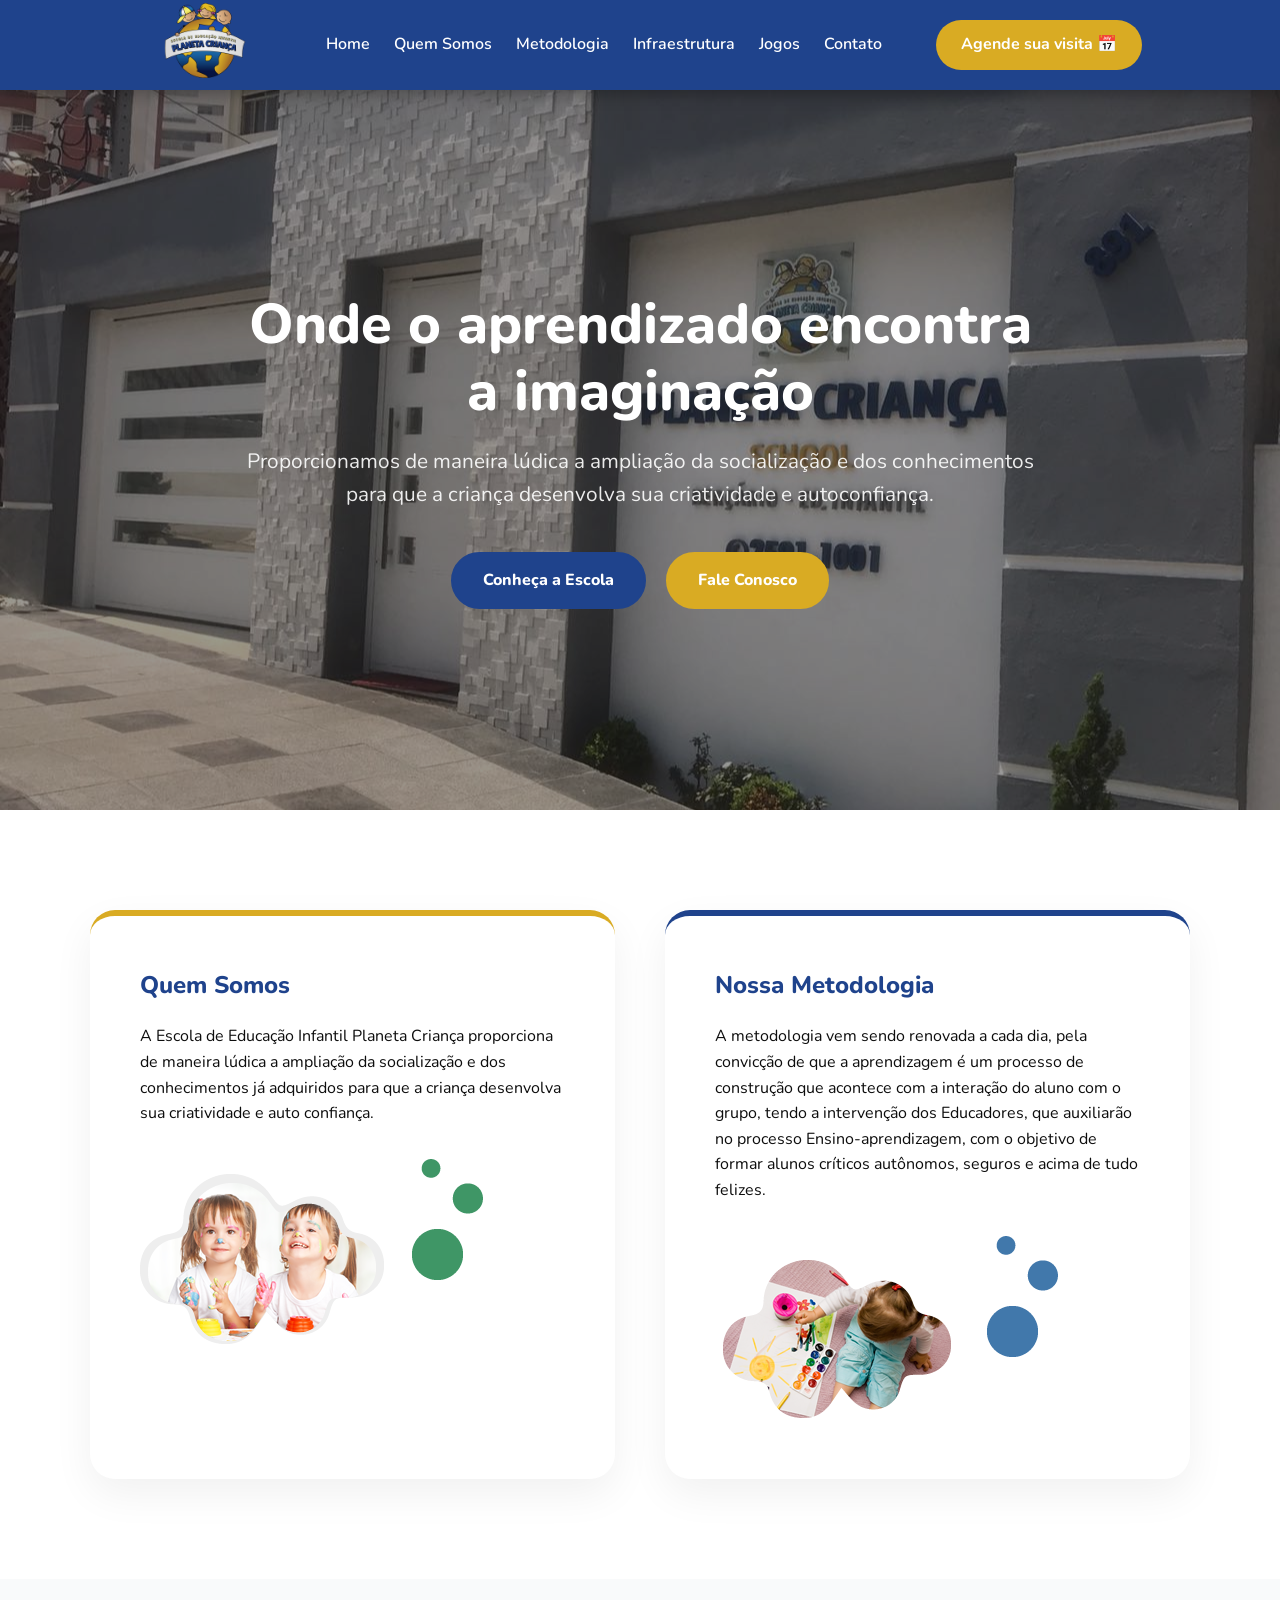
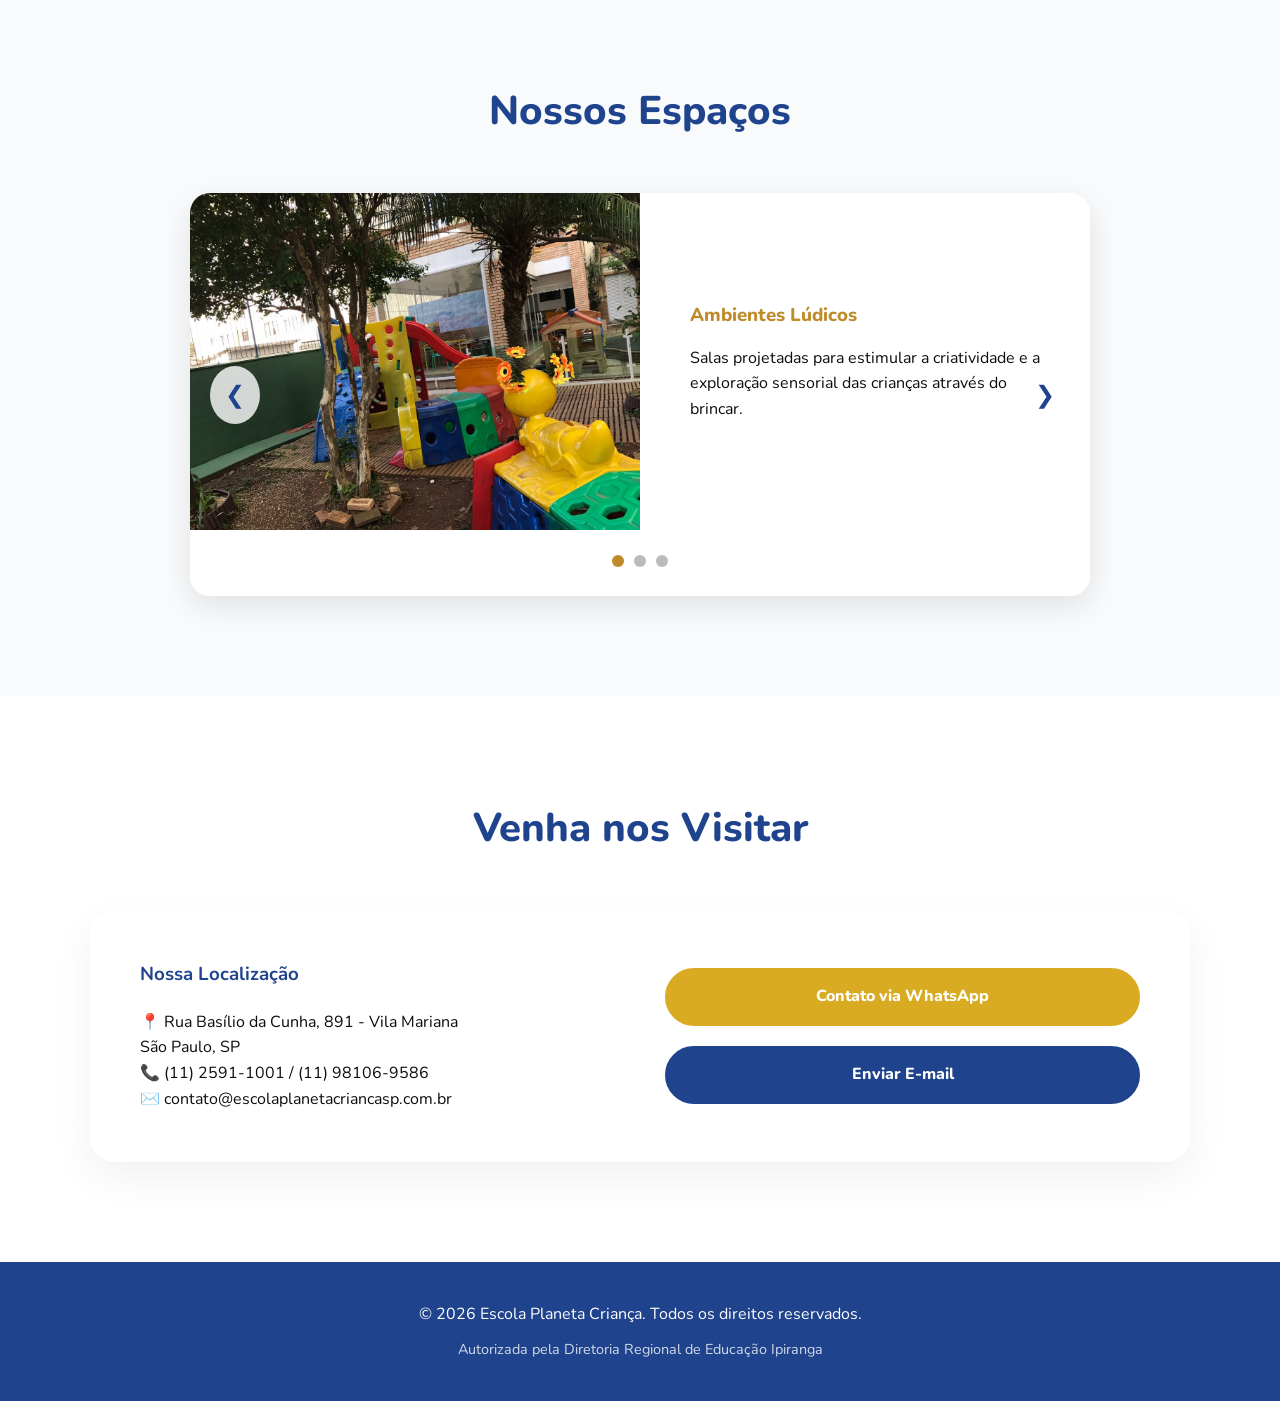
<file: index.html>
<!DOCTYPE html>
<html lang="pt-BR">
<head>
    <meta charset="UTF-8">
    <meta name="viewport" content="width=device-width, initial-scale=1.0">
    <title>Escola Planeta Criança | Educação Infantil</title>
    <link rel="stylesheet" href="style.css">
    <link href="https://fonts.googleapis.com/css2?family=Nunito:wght@400;600;800&display=swap" rel="stylesheet">
</head>
<body>

<header class="header">
        <div class="header-content">
            <!-- Logo -->
            <a href="#" class="logo">
                <img src="assets/Planeta Criança (transparente).png" alt="Logo Escola Planeta Criança" class="logo-img">
            </a>
            
            <button class="menu-toggle" aria-label="Abrir menu">&#9776;</button>
            
            <nav class="nav-menu">
                <ul class="nav-list">
                    <li><a href="#home">Home</a></li>
                    <li><a href="#quem-somos">Quem Somos</a></li>
                    <li><a href="#metodologia">Metodologia</a></li>
                    <li><a href="#infraestrutura">Infraestrutura</a></li>
                    <li><a href="jogos.html">Jogos</a></li>
                    <li><a href="#contato">Contato</a></li>
                </ul>
                
                <!-- Botões iguais aos da foto -->
                <div class="nav-actions">
                    <a href="#contato" class="nav-btn">Agende sua visita &#128197;</a>
                </div>
            </nav>
        </div>
    </header>

    <main>
        <section id="home" class="hero">
            <div class="hero-bg-slider" id="heroBgSlider">
                <div class="hero-slide active" style="background-image: url('assets/galeria_2.jpg');"></div>
                <div class="hero-slide" style="background-image: url('assets/galeria_22.jpg');"></div>
                <div class="hero-slide" style="background-image: url('assets/galeria_15.jpg');"></div>
            </div>
            
            <div class="container hero-content">
                <h1>Onde o aprendizado encontra a imaginação</h1>
                <p>Proporcionamos de maneira lúdica a ampliação da socialização e dos conhecimentos para que a criança desenvolva sua criatividade e autoconfiança.</p>
                <div class="hero-buttons">
                    <a href="#quem-somos" class="btn-secondary">Conheça a Escola</a>
                    <a href="#contato" class="btn-primary">Fale Conosco</a>
                </div>
            </div>
        </section>

        <section id="quem-somos" class="about section-padding">
            <div class="container about-grid">
                <div class="about-card">
                    <h2>Quem Somos</h2>
                    <p>A Escola de Educação Infantil Planeta Criança proporciona de maneira lúdica a ampliação da socialização e dos conhecimentos já adquiridos para que a criança desenvolva sua criatividade e auto confiança.</p>
                    <img class="image-quem" src="assets/quem_somos_dest.png" alt="">
                </div>
                <div class="about-card methodology-card">
                    <h2>Nossa Metodologia</h2>
                    <p>A metodologia vem sendo renovada a cada dia, pela convicção de que a aprendizagem é um processo de construção que acontece com a interação do aluno com o grupo, tendo a intervenção dos Educadores, que auxiliarão no processo Ensino-aprendizagem, com o objetivo de formar alunos críticos autônomos, seguros e acima de tudo felizes.</p>
                    <img class="image-metodologia" src="assets/metodoligia_dest.png" alt="">
                </div>
            </div>
        </section>

        <section id="infraestrutura" class="infra section-padding bg-light">
            <div class="container">
                <h2 class="section-title">Nossos Espaços</h2>
                
                <div class="infra-slider-container">
                    <div class="infra-slider" id="infraSlider">
                        
                        <div class="infra-slide active">
                            <div class="infra-content">
                                <img src="assets/galeria_15.jpg" alt="Sala de aula lúdica">
                                <div class="infra-text">
                                    <h3>Ambientes Lúdicos</h3>
                                    <p>Salas projetadas para estimular a criatividade e a exploração sensorial das crianças através do brincar.</p>
                                </div>
                            </div>
                        </div>

                        <div class="infra-slide">
                            <div class="infra-content">
                                <img src="assets/galeria_16.jpg" alt="Professores e nutricionista">
                                <div class="infra-text">
                                    <h3>Equipe Especializada</h3>
                                    <p>Profissionais capacitados e apaixonados pela educação e nutrição infantil, focados no acolhimento.</p>
                                </div>
                            </div>
                        </div>

                        <div class="infra-slide">
                            <div class="infra-content">
                                <img src="assets/galeria_20.jpg" alt="Atividade prática">
                                <div class="infra-text">
                                    <h3>Projetos Pedagógicos</h3>
                                    <p>Atividades dinâmicas que conectam o aprendizado teórico com vivências práticas e sociais.</p>
                                </div>
                            </div>
                        </div>

                    </div>
                    
                    <button class="infra-prev" id="infraPrev">&#10094;</button>
                    <button class="infra-next" id="infraNext">&#10095;</button>
                    
                    <div class="infra-dots" id="infraDots"></div>
                </div>
            </div>
        </section>

        <section id="contato" class="contact section-padding">
            <div class="container">
                <h2 class="section-title">Venha nos Visitar</h2>
                <div class="contact-wrapper">
                    <div class="contact-info">
                        <h3>Nossa Localização</h3>
                        <p>📍 Rua Basílio da Cunha, 891 - Vila Mariana<br>São Paulo, SP</p>
                        <p>📞 (11) 2591-1001 / (11) 98106-9586</p>
                        <p>✉️ contato@escolaplanetacriancasp.com.br</p>
                    </div>
                    <div class="contact-actions">
                        <a href="#" class="btn-primary whatsapp-btn">Contato via WhatsApp</a>
                        <a href="#" class="btn-secondary email-btn">Enviar E-mail</a>
                    </div>
                </div>
            </div>
        </section>
    </main>

    <footer class="footer">
        <div class="container">
            <p>&copy; 2026 Escola Planeta Criança. Todos os direitos reservados.</p>
            <p class="footer-note">Autorizada pela Diretoria Regional de Educação Ipiranga</p>
        </div>
    </footer>

    <script src="script.js"></script>
</body>
</html>
</file>
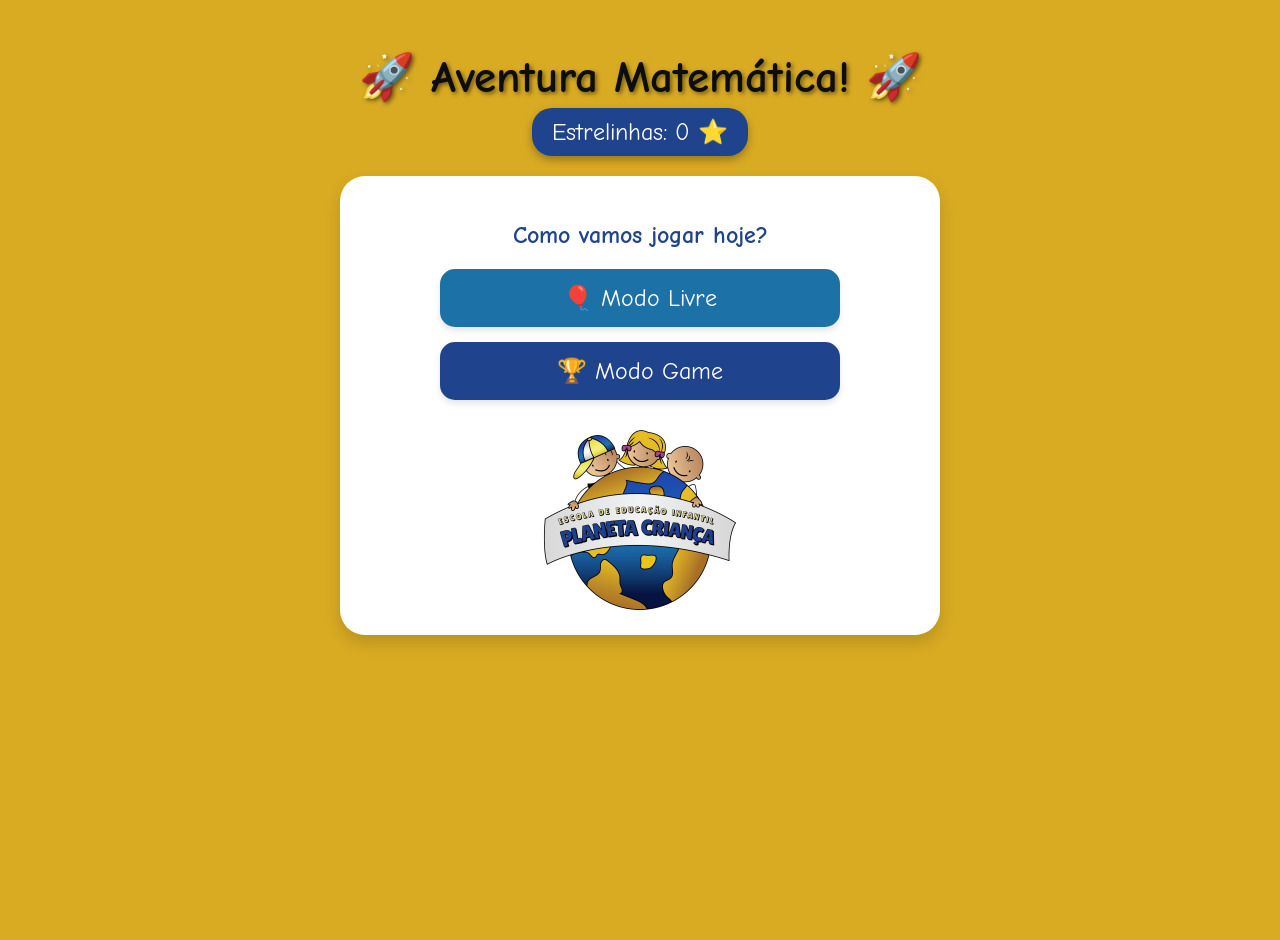
<file: aventura-matematica.html>
<!DOCTYPE html>
<html lang="pt-BR">
<head>
    <meta charset="UTF-8">
    <meta name="viewport" content="width=device-width, initial-scale=1.0">
    <title>Aventura Matemática!</title>
    
    <!-- Todo o CSS fica aqui dentro -->
    <style>
        @import url('https://fonts.googleapis.com/css2?family=Comic+Neue:wght@700&display=swap');

        body {
            font-family: 'Comic Neue', cursive, sans-serif;
            background-color: #D9AB23; /* Fundo principal escuro */
            color: #D9AB23;
            text-align: center;
            margin: 0;
            padding: 20px;
            display: flex;
            flex-direction: column;
            align-items: center;
            min-height: 100vh;
        }

        h1 {
            color: #0D0D0D; /* Amarelo da paleta */
            font-size: 2.8rem;
            margin-bottom: 5px;
            text-shadow: 2px 2px 4px rgba(0,0,0,0.5);
        }

        h2 {
            color: #1F438C; /* Azul Escuro */   
            margin-bottom: 20px;
        }

        #score-board {
            font-size: 1.5rem;
            background: #1F438C; /* Azul Escuro */
            padding: 10px 20px;
            border-radius: 20px;
            box-shadow: 0 4px 8px rgba(0,0,0,0.3);
            margin-bottom: 20px;
            color: #ffffff; /* Amarelo */
            display: inline-block;
        }

        /* Indicador de progresso no Modo Game */
        #level-progress {
            font-size: 1.2rem;
            color: #1C71A6; /* Azul Médio */
            margin-top: 5px;
            font-weight: bold;
        }

        .screen {
            background: #ffffff; /* Mantido branco para legibilidade do conteúdo */
            color: #0D0D0D; /* Texto interno escuro */
            padding: 25px;
            border-radius: 25px;
            box-shadow: 0 8px 16px rgba(0,0,0,0.15);
            max-width: 600px;
            width: 100%;
            position: relative;
            box-sizing: border-box;
            overflow: hidden; 
        }

        /* TELA CHEIA (Overlay) PARA MENSAGENS DE DESTAQUE */
        #fullscreen-overlay {
            position: absolute;
            top: 0;
            left: 0;
            width: 100%;
            height: 100%;
            background-color: rgba(255, 255, 255, 0.95);
            display: flex;
            flex-direction: column;
            justify-content: center;
            align-items: center;
            z-index: 100;
            text-align: center;
            padding: 20px;
            box-sizing: border-box;
        }

        .overlay-hidden { display: none !important; }

        .overlay-title {
            font-size: 4rem;
            margin-bottom: 10px;
            animation: pop 0.5s ease;
            line-height: 1.1;
        }

        .overlay-subtitle {
            font-size: 1.8rem;
            color: #1F438C; /* Azul Escuro */
            margin: 0;
        }

        .top-nav { display: flex; justify-content: flex-start; margin-bottom: 15px; }
        .bottom-nav { display: flex; justify-content: flex-end; margin-top: 25px; }

        .btn {
            border: none;
            color: white;
            padding: 15px 20px;
            font-size: 1.5rem;
            font-family: inherit;
            border-radius: 15px;
            cursor: pointer;
            transition: transform 0.2s, background-color 0.2s, opacity 0.2s;
            box-shadow: 0 4px 6px rgba(0,0,0,0.1);
        }

        .btn:hover { transform: scale(1.05); }

        .btn-nav { background-color: #D9AB23; color: #0D0D0D; font-size: 1rem; padding: 10px 15px; }
        .btn-nav:hover { background-color: #BF8B2A; color: white; }

        .btn-next { background-color: #D9AB23   ; color: #0D0D0D; font-size: 1.2rem; }
        .btn-next:hover { background-color: #BF8B2A; }

        .btn-menu { display: block; width: 100%; max-width: 400px; margin: 15px auto; }

        .bg-mode-free { background-color: #1C71A6; }
        .bg-mode-free:hover { background-color: #1F438C; }

        .bg-mode-game { background-color: #1F438C; }
        .bg-mode-game:hover { background-color: #0D0D0D; }

        .bg-level { background-color: #1C71A6; }
        .bg-level:hover { background-color: #1F438C; }

        .bg-numbers { background-color: #1C71A6; }
        .bg-count { background-color: #1C71A6; }
        .bg-add { background-color: #1C71A6; }
        .bg-sub { background-color: #1C71A6; }

        .numbers-grid {
            display: grid;
            grid-template-columns: repeat(auto-fit, minmax(60px, 1fr));
            gap: 10px;
            margin-top: 20px;
            max-height: 400px;
            overflow-y: auto;
            padding-right: 10px;
        }

        .num-card {
            background-color: white;
            border: 3px solid #D9AB23; /* Borda Amarela */
            color: #1F438C;
            border-radius: 12px;
            font-size: 1.8rem;
            padding: 10px 0;
            cursor: pointer;
            transition: all 0.2s;
        }

        .num-card:hover { background-color: #D9AB23; color: #0D0D0D; transform: translateY(-3px); }

        #question { font-size: 3.5rem; margin: 15px 0; color: #0D0D0D; }

        #emojis { 
            font-size: 1.8rem; margin-bottom: 20px; min-height: 80px; 
            display: flex; flex-wrap: wrap; justify-content: center; align-content: flex-start;
        }

        #options { display: flex; justify-content: center; gap: 15px; flex-wrap: wrap; }

        .option-btn {
            background-color: #1C71A6; font-size: 2.2rem; width: 75px; height: 75px;
            border-radius: 50%; display: flex; align-items: center; justify-content: center;
        }

        #feedback { font-size: 1.6rem; margin-top: 20px; height: 40px; font-weight: bold; }
        .hidden { display: none !important; }

        @keyframes pop { 0% { transform: scale(1); } 50% { transform: scale(1.2); } 100% { transform: scale(1); } }
        .pop-anim { animation: pop 0.5s ease; }

        @keyframes shake { 0% { transform: translateX(0); } 25% { transform: translateX(-10px); } 50% { transform: translateX(10px); } 75% { transform: translateX(-10px); } 100% { transform: translateX(0); } }
        .shake-anim { animation: shake 0.4s ease; }

        /* Estilo para a logo da escola */
        .logo-escola {
            display: block;
            margin: 30px auto 0 auto; /* O 'auto' nas laterais garante a centralização */
            max-width: 100%; /* Impede que a imagem vaze da tela em celulares */
            height: auto;
            max-height: 180px; /* Ajuste este valor se quiser a imagem maior ou menor */
        }
    </style>
</head>
<body>

    <h1>🚀 Aventura Matemática! 🚀</h1>
    <div id="score-board">
        Estrelinhas: <span id="score">0</span> ⭐
        <div id="level-progress" class="hidden">Acertos neste Nível: <span id="level-stars">0</span>/10</div>
    </div>

    <div id="screen-mode" class="screen">
        <h2>Como vamos jogar hoje?</h2>
        <button class="btn btn-menu bg-mode-free" onclick="startMode('free')">🎈 Modo Livre</button>
        <button class="btn btn-menu bg-mode-game" onclick="startMode('game')">🏆 Modo Game</button>

        <img src="assets/Planeta Criança (transparente).png" alt="Logo Planeta Criança" class="logo-escola">
    </div>

    <div id="screen-levels" class="screen hidden">
        <div class="top-nav">
            <button class="btn btn-nav" onclick="showScreen('screen-mode')">⬅️ Voltar</button>
        </div>
        <h2>Escolha um Nível</h2>
        <button class="btn btn-menu bg-level" onclick="selectLevel(1)">Nível 1 (0 a 10)</button>
        <button class="btn btn-menu bg-level" onclick="selectLevel(2)">Nível 2 (0 a 20)</button>
        <button class="btn btn-menu bg-level" onclick="selectLevel(3)">Nível 3 (0 a 30)</button>
        <button class="btn btn-menu bg-level" onclick="selectLevel(4)">Nível 4 (0 a 40)</button>
        <button class="btn btn-menu bg-level" onclick="selectLevel(5)">Nível 5 (0 a 50)</button>
    </div>

    <div id="screen-activities" class="screen hidden">
        <div class="top-nav">
            <button class="btn btn-nav" onclick="goBackFromActivities()">⬅️ Voltar</button>
        </div>
        
        <h2 id="level-title">Nível X</h2>
        
        <button id="btn-listen" class="btn btn-menu bg-numbers" onclick="startActivity('numbers')">🔊 Ouvir Números</button>
        <button class="btn btn-menu bg-count" onclick="startActivity('count')">🍎 Contar</button>
        <button class="btn btn-menu bg-add" onclick="startActivity('add')">➕ Somar</button>
        <button class="btn btn-menu bg-sub" onclick="startActivity('sub')">➖ Subtrair</button>

        <div class="bottom-nav" id="nav-next-level">
            <button class="btn btn-next" onclick="goToNextLevel()">Próximo Nível ➡️</button>
        </div>
    </div>

    <div id="screen-numbers" class="screen hidden">
        <div class="top-nav">
            <button class="btn btn-nav" onclick="showScreen('screen-activities')">⬅️ Voltar</button>
        </div>
        <h2>Clique para ouvir!</h2>
        <div class="numbers-grid" id="grid"></div>
    </div>

    <div id="screen-game" class="screen hidden">
        
        <div id="fullscreen-overlay" class="overlay-hidden">
            <h2 id="overlay-title" class="overlay-title"></h2>
            <p id="overlay-subtitle" class="overlay-subtitle"></p>
        </div>

        <div class="top-nav">
            <button class="btn btn-nav" onclick="showScreen('screen-activities')">⬅️ Voltar</button>
        </div>
        
        <div id="emojis"></div>
        <div id="question"></div>
        <div id="options"></div>
        <div id="feedback"></div>

        <div class="bottom-nav" id="nav-next-level-game">
            <button class="btn btn-next" onclick="goToNextLevel()">Próximo Nível ➡️</button>
        </div>
    </div>

    <!-- Todo o JavaScript fica aqui dentro -->
    <script>
        let score = 0;
        let starsInLevel = 0; 
        let currentLevel = 1;
        let maxNumber = 10;
        let currentAnswer = 0;
        let gameMode = '';
        let isGameModeActived = false;
        const fruitEmojis = ['🍎', '🐶', '⚽', '🚗', '🎈', '⭐', '🦖', '🍕'];
        const levelLimits = { 1: 10, 2: 20, 3: 30, 4: 40, 5: 50 };

        function showScreen(screenId) {
            document.querySelectorAll('.screen').forEach(el => el.classList.add('hidden'));
            document.getElementById(screenId).classList.remove('hidden');
            document.getElementById('feedback').innerText = '';
            document.getElementById('fullscreen-overlay').classList.add('overlay-hidden');
        }

        function goBackFromActivities() {
            if (isGameModeActived) { showScreen('screen-mode'); } 
            else { showScreen('screen-levels'); }
        }

        function startMode(mode) {
            isGameModeActived = (mode === 'game');
            score = 0;
            starsInLevel = 0;
            updateScoreUI();

            if (isGameModeActived) {
                currentLevel = 1;
                maxNumber = levelLimits[currentLevel];
                document.getElementById('level-title').innerText = `🏆 MODO GAME - Nível ${currentLevel}`;
                document.getElementById('level-progress').classList.remove('hidden');
                document.getElementById('btn-listen').classList.add('hidden'); 
                document.getElementById('nav-next-level').classList.add('hidden'); 
                showScreen('screen-activities');
            } else {
                document.getElementById('level-progress').classList.add('hidden');
                document.getElementById('btn-listen').classList.remove('hidden');
                document.getElementById('nav-next-level').classList.remove('hidden');
                showScreen('screen-levels');
            }
        }

        function selectLevel(level) {
            currentLevel = level;
            maxNumber = levelLimits[level];
            document.getElementById('level-title').innerText = `🎈 Modo Livre - Nível ${level} (0 a ${maxNumber})`;
            
            const navNextGame = document.getElementById('nav-next-level-game');
            if (currentLevel >= 5) {
                document.getElementById('nav-next-level').classList.add('hidden');
                navNextGame.classList.add('hidden');
            } else {
                document.getElementById('nav-next-level').classList.remove('hidden');
                navNextGame.classList.remove('hidden');
            }
            showScreen('screen-activities');
        }

        function goToNextLevel() {
            if (currentLevel < 5) selectLevel(currentLevel + 1);
        }

        function initNumberGrid() {
            const grid = document.getElementById('grid');
            grid.innerHTML = '';
            for (let i = 0; i <= maxNumber; i++) {
                const card = document.createElement('div');
                card.className = 'num-card';
                card.innerText = i;
                card.onclick = () => speakNumber(i);
                grid.appendChild(card);
            }
        }

        function speakNumber(n) {
            const utterance = new SpeechSynthesisUtterance(n);
            utterance.lang = 'pt-BR';
            utterance.rate = 0.9;
            window.speechSynthesis.speak(utterance);
        }

        function startActivity(mode) {
            gameMode = mode;
            if (mode === 'numbers') {
                initNumberGrid();
                showScreen('screen-numbers');
            } else {
                if(isGameModeActived) { document.getElementById('nav-next-level-game').classList.add('hidden'); }
                showScreen('screen-game');
                nextQuestion();
            }
        }

        function getRandomInt(min, max) { return Math.floor(Math.random() * (max - min + 1)) + min; }

        function nextQuestion() {
            document.getElementById('feedback').innerText = '';
            document.getElementById('options').classList.remove('hidden');
            let num1, num2;
            let questionText = '';
            let emojiDisplay = '';
            const emoji = fruitEmojis[getRandomInt(0, fruitEmojis.length - 1)];

            if (gameMode === 'count') {
                currentAnswer = getRandomInt(1, maxNumber);
                questionText = "Quantos tem aqui?";
                for (let i = 0; i < currentAnswer; i++) emojiDisplay += emoji + ' ';
            } 
            else if (gameMode === 'add') {
                num1 = getRandomInt(0, maxNumber);
                num2 = getRandomInt(0, maxNumber - num1);
                currentAnswer = num1 + num2;
                questionText = `${num1} + ${num2} = ?`;
            } 
            else if (gameMode === 'sub') {
                num1 = getRandomInt(0, maxNumber);
                num2 = getRandomInt(0, num1);
                currentAnswer = num1 - num2;
                questionText = `${num1} - ${num2} = ?`;
            }

            const emojisDiv = document.getElementById('emojis');
            emojisDiv.style.fontSize = currentAnswer > 20 ? '1.2rem' : '1.8rem';
            document.getElementById('question').innerText = questionText;
            emojisDiv.innerText = emojiDisplay;
            generateOptions(currentAnswer);
        }

        function generateOptions(correct) {
            let options = [correct];
            while (options.length < 3) {
                let wrongAnswer = correct + getRandomInt(-4, 4);
                if (wrongAnswer >= 0 && wrongAnswer <= maxNumber && !options.includes(wrongAnswer) && wrongAnswer !== correct) {
                    options.push(wrongAnswer);
                }
            }
            options.sort(() => Math.random() - 0.5);

            const optionsDiv = document.getElementById('options');
            optionsDiv.innerHTML = '';
            options.forEach(opt => {
                const btn = document.createElement('button');
                btn.className = 'btn option-btn';
                btn.innerText = opt;
                btn.onclick = () => checkAnswer(opt, btn);
                optionsDiv.appendChild(btn);
            });
        }

        function updateScoreUI() {
            document.getElementById('score').innerText = score;
            document.getElementById('level-stars').innerText = starsInLevel;
        }

        function showOverlayMessage(title, subtitle, color) {
            const overlay = document.getElementById('fullscreen-overlay');
            const titleEl = document.getElementById('overlay-title');
            const subEl = document.getElementById('overlay-subtitle');
            
            titleEl.innerText = title;
            titleEl.style.color = color;
            subEl.innerText = subtitle;
            
            overlay.classList.remove('overlay-hidden');
        }

        function checkAnswer(selected, btnElement) {
            const feedbackDiv = document.getElementById('feedback');
            
            if (selected === currentAnswer) {
                score += 1;
                if(isGameModeActived) starsInLevel += 1;
                updateScoreUI();
                
                feedbackDiv.innerText = '🎉 Muito bem! 🎉';
                feedbackDiv.style.color = '#1C71A6'; /* Azul médio da paleta */
                speakNumber(selected);
                btnElement.classList.add('pop-anim');
                
                setTimeout(() => {
                    btnElement.classList.remove('pop-anim');
                    
                    if (isGameModeActived && starsInLevel >= 10) {
                        advanceGameModeLevel();
                    } else {
                        nextQuestion();
                    }
                }, 1000);

            } else {
                btnElement.style.backgroundColor = '#BF8B2A'; /* Destaque erro com Marrom Dourado */
                
                if (isGameModeActived) {
                    document.querySelector('.screen:not(.hidden)').classList.add('shake-anim');
                    
                    showOverlayMessage('💥 Fim de Jogo! 💥', 'Poxa, não foi dessa vez. Tente novamente!', '#0D0D0D');
                    
                    setTimeout(() => {
                        document.querySelector('.screen.shake-anim').classList.remove('shake-anim');
                        startMode('mode-selector'); 
                        showScreen('screen-mode');
                    }, 3500);

                } else {
                    feedbackDiv.innerText = '🤔 Tente de novo';
                    feedbackDiv.style.color = '#0D0D0D'; /* Preto da paleta para erro no modo livre */
                }
            }
        }

        function advanceGameModeLevel() {
            if (currentLevel < 5) {
                currentLevel++;
                maxNumber = levelLimits[currentLevel];
                starsInLevel = 0;
                updateScoreUI();
                
                document.getElementById('level-title').innerText = `🏆 MODO GAME - Nível ${currentLevel}`;
                
                showOverlayMessage(
                    `⭐ Nível ${currentLevel} Alcançado! ⭐`, 
                    'Você é incrível! Prepare-se...', 
                    '#D9AB23' /* Amarelo da paleta */
                );
                
                setTimeout(() => {
                    document.getElementById('fullscreen-overlay').classList.add('overlay-hidden');
                    nextQuestion();
                }, 3500);
            } else {
                showOverlayMessage(
                    '👑 ZEROU O JOGO! 👑', 
                    'Parabéns, você é um mestre da matemática!', 
                    '#D9AB23' /* Amarelo da paleta */
                );
                
                setTimeout(() => {
                    showScreen('screen-mode');
                }, 5000);
            }
        }
    </script>
</body>
</html>
</file>
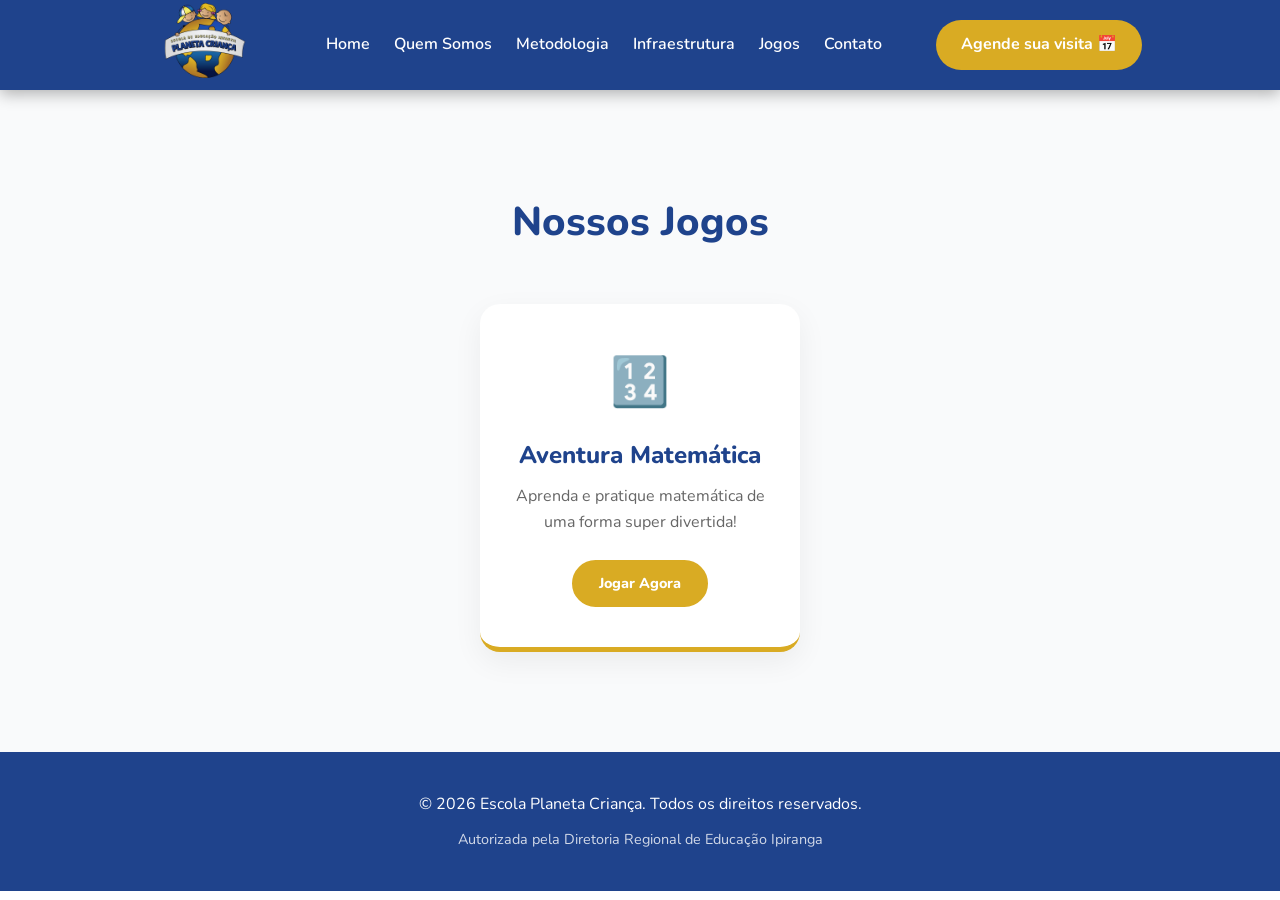
<file: jogos.html>
<!DOCTYPE html>
<html lang="pt-BR">
<head>
    <meta charset="UTF-8">
    <meta name="viewport" content="width=device-width, initial-scale=1.0">
    <title>Jogos | Escola Planeta Criança</title>
    <link rel="stylesheet" href="style.css">
    <link href="https://fonts.googleapis.com/css2?family=Nunito:wght@400;600;800&display=swap" rel="stylesheet">
</head>
<body>

    <!-- Header (Exatamente igual ao do Index) -->
    <header class="header">
        <div class="header-content">
            <a href="index.html" class="logo">
                <img src="assets/Planeta Criança (transparente).png" alt="Logo Escola Planeta Criança" class="logo-img">
            </a>
            
            <button class="menu-toggle" aria-label="Abrir menu">&#9776;</button>
            
            <nav class="nav-menu">
                <ul class="nav-list">
                    <li><a href="index.html#home">Home</a></li>
                    <li><a href="index.html#quem-somos">Quem Somos</a></li>
                    <li><a href="index.html#metodologia">Metodologia</a></li>
                    <li><a href="index.html#infraestrutura">Infraestrutura</a></li>
                    <li><a href="jogos.html">Jogos</a></li>
                    <li><a href="index.html#contato">Contato</a></li>
                </ul>
                <div class="nav-actions">
                    <a href="index.html#contato" class="nav-btn">Agende sua visita &#128197;</a>
                </div>
            </nav>
        </div>
    </header>

    <!-- Main com a classe bg-light para o fundo cinza claro -->
    <!-- Main com a classe bg-light para o fundo cinza claro -->
    <main class="bg-light section-padding" style="min-height: 70vh;">
        <div class="container">
            <h1 class="section-title">Nossos Jogos</h1>
            
            <!-- Área da Lista de Jogos -->
            <div style="display: flex; gap: 30px; flex-wrap: wrap; justify-content: center; margin-top: 40px;">
                
                <!-- Card do Jogo: Aventura Matemática -->
                <!-- Substitua o 'link-do-seu-jogo.html' pela URL real do jogo -->
                <a href="aventura-matematica.html" target="_blank" style="text-decoration: none; background: var(--white); padding: 40px 30px; border-radius: 20px; box-shadow: 0 10px 30px rgba(0,0,0,0.06); text-align: center; border-bottom: 5px solid var(--accent-color); width: 100%; max-width: 320px; transition: transform 0.3s ease; display: block;" onmouseover="this.style.transform='translateY(-10px)'" onmouseout="this.style.transform='translateY(0)'">
                    
                    <div style="font-size: 3rem; margin-bottom: 15px;">🔢</div>
                    <h3 style="color: var(--secondary-color); margin-bottom: 10px; font-size: 1.5rem; font-weight: 800;">Aventura Matemática</h3>
                    <p style="color: var(--text-light); margin-bottom: 25px;">Aprenda e pratique matemática de uma forma super divertida!</p>
                    
                    <span class="btn-primary" style="padding: 10px 25px; font-size: 0.9rem;">Jogar Agora</span>
                </a>

                <!-- Futuros jogos podem ser adicionados aqui copiando e colando o bloco <a> acima -->

            </div>

        </div>
    </main>

    <!-- Footer (Exatamente igual ao do Index) -->
    <footer class="footer">
        <div class="container">
            <p>&copy; 2026 Escola Planeta Criança. Todos os direitos reservados.</p>
            <p class="footer-note">Autorizada pela Diretoria Regional de Educação Ipiranga</p>
        </div>
    </footer>

    <script src="script.js"></script>
</body>
</html>
</file>
<file: style.css>
/* Variáveis de Cores e Fontes (Novas Cores baseadas na imagem 1) */
:root {
    --primary-color: #BF8B2A; /* Ouro mais escuro */
    --accent-color: #D9AB23;  /* Ouro mais claro */
    --secondary-color: #1F438C; /* Azul escuro */
    --secondary-light: #1C71A6; /* Azul claro */
    --text-color: #0D0D0D;    /* Preto */
    --text-light: #666666;    /* Cinza para textos menores */
    --bg-light: #F9FAFB;
    --white: #FFFFFF;
    --font-main: 'Nunito', sans-serif;
    --transition: all 0.4s ease;
}

/* Reset Básico */
* {
    margin: 0;
    padding: 0;
    box-sizing: border-box;
}

html {
    scroll-behavior: smooth;
}

body {
    font-family: var(--font-main);
    color: var(--text-color);
    line-height: 1.6;
    background-color: var(--white);
    overflow-x: hidden;
}

.container {
    width: 90%;
    max-width: 1100px;
    margin: 0 auto;
}

.section-padding {
    padding: 100px 0;
}

.bg-light {
    background-color: var(--bg-light);
}

.section-title {
    text-align: center;
    font-size: 2.5rem;
    color: var(--secondary-color);
    margin-bottom: 50px;
    font-weight: 800;
}

/* Botões Modernizados */
.btn-primary, .btn-secondary {
    display: inline-block;
    padding: 14px 30px;
    border-radius: 50px;
    text-decoration: none;
    font-weight: 800;
    transition: var(--transition);
    text-align: center;
    cursor: pointer;
}

.btn-primary {
    background-color: var(--accent-color);
    color: var(--white);
    border: 2px solid var(--accent-color);
}

.btn-primary:hover {
    background-color: var(--primary-color);
    color: var(--white);
    border: #BF8B2A;
}

.btn-secondary {
    background-color: var(--secondary-color);
    color: var(--white);
    border: 2px solid var(--secondary-color);
}

.btn-secondary:hover {
    background-color: var(--secondary-light);
    color: var(--white);
    border: var(--secondary-light);
}

/* Header & Navegação (Novo Estilo da Foto) */
.header {
    background-color: var(--secondary-color); /* Fundo azul escuro */
    box-shadow: 0 4px 15px rgba(0,0,0,0.3);
    position: sticky;
    top: 0;
    z-index: 1000;
    height: 90px;
    display: flex;
    align-items: center;
}

/* O container do header agora ocupa mais espaço para distribuir os itens */
.header-content {
    display: flex;
    justify-content: space-between;
    align-items: center;
    width: 100%;
    max-width: 1500px;
    margin: 0 auto;
    padding: 0 3%;
}

.logo-img {
    max-height: 75px; /* Ajuste o tamanho do logo aqui */
    width: auto;
    margin: 0 0 0 100px;
}

.nav-menu {
    display: flex;
    align-items: center;
    flex-grow: 1; /* Permite que o menu ocupe todo o espaço livre */
    justify-content: flex-end;
}

.nav-list {
    display: flex;
    list-style: none;
    flex-grow: 1; /* Faz a lista empurrar os botões para a direita */
    justify-content: space-evenly; /* Distribui os itens por igual no espaço */
    padding: 0 30px;
}

.nav-list a {
    text-decoration: none;
    color: var(--white); /* Texto dos links branco */
    font-weight: 600;
    font-size: 1rem;
    transition: var(--transition);
}

.nav-list a:hover {
    color: var(--accent-color); /* Fica dourado ao passar o mouse */
}

/* Grupo de Botões */
.nav-actions {
    display: flex;
    align-items: center;
    gap: 15px;
}

/* Botão Principal: Agende sua visita (Azul Claro) */
.nav-btn {
    background-color: var(--accent-color); /* Azul claro vibrante idêntico ao da foto */
    color: var(--white);
    border: none;
    padding: 12px 25px;
    border-radius: 40px; /* Formato pílula */
    font-weight: 700;
    text-decoration: none;
    display: inline-flex;
    align-items: center;
    gap: 8px;
    transition: var(--transition);
    white-space: nowrap;
    margin: 0 100px 0 0; /* Margem direita para afastar do logo */
}

.nav-btn:hover {
    background-color: #007BB5; /* Azul um pouco mais escuro no hover */
    color: var(--white);
}

/* Botão Secundário: Entrar (Transparente com Borda) */
.nav-btn-outline {
    background-color: transparent;
    color: var(--white);
    border: 1px solid rgba(255, 255, 255, 0.5);
    padding: 12px 25px;
    border-radius: 40px; /* Formato pílula */
    font-weight: 600;
    text-decoration: none;
    display: inline-flex;
    align-items: center;
    gap: 8px;
    transition: var(--transition);
    white-space: nowrap;
}

.nav-btn-outline:hover {
    background-color: rgba(255, 255, 255, 0.1);
    border-color: var(--white);
}

.menu-toggle {
    display: none;
    font-size: 2rem;
    background: none;
    border: none;
    cursor: pointer;
    color: var(--white); /* Ícone hambúrguer branco */
}
/* Hero Section com Background Slideshow */
.hero {
    position: relative;
    height: 80vh; /* Altura da seção Hero */
    display: flex;
    align-items: center;
    justify-content: center;
    text-align: center;
    color: var(--white);
}

.hero-bg-slider {
    position: absolute;
    top: 0;
    left: 0;
    width: 100%;
    height: 100%;
    z-index: 1;
}

.hero-slide {
    position: absolute;
    top: 0;
    left: 0;
    width: 100%;
    height: 100%;
    background-size: cover;
    background-position: center;
    opacity: 0;
    transition: opacity 1.5s ease-in-out; /* Transição suave */
}

.hero-slide.active {
    opacity: 1;
}

.hero::after {
    content: '';
    position: absolute;
    top: 0;
    left: 0;
    width: 100%;
    height: 100%;
    background-color: rgba(0, 0, 0, 0.4); /* Sobreposição para contraste */
    z-index: 2;
}

.hero-content {
    position: relative;
    z-index: 3;
    max-width: 800px;
}

.hero h1 {
    font-size: 3.5rem;
    margin-bottom: 20px;
    line-height: 1.2;
    color: var(--white);
    font-weight: 800;
}

.hero p {
    font-size: 1.3rem;
    margin: 0 auto 40px;
    color: rgba(255,255,255,0.9);
}

.hero-buttons {
    display: flex;
    justify-content: center;
    gap: 20px;
}

/* Quem Somos e Metodologia (Grid Atualizado) */
.about-grid {
    display: grid;
    grid-template-columns: 1fr 1fr;
    gap: 50px;
    align-items: stretch;
}

.about-card {
    background: var(--white);
    padding: 50px;
    border-radius: 25px;
    box-shadow: 0 15px 40px rgba(0,0,0,0.06);
    border-top: 6px solid var(--accent-color);
    display: table-column;
    justify-content: center;
}

.image-quem {
    margin-top: 30px;
}

.image-metodologia{
    margin: 30px 0 0 0;
}

.methodology-card {
    border-top: 6px solid var(--secondary-color);
}

.about-card h2 {
    color: var(--secondary-color);
    margin-bottom: 20px;
    font-weight: 800;
}

/* Infraestrutura (Slideshow Moderno) */
.infra-slider-container {
    position: relative;
    max-width: 900px;
    margin: 0 auto;
    overflow: hidden;
    border-radius: 20px;
    box-shadow: 0 10px 30px rgba(0,0,0,0.1);
}

.infra-slider {
    display: flex;
    transition: transform 0.5s ease-in-out;
}

.infra-slide {
    min-width: 100%;
    display: none;
}

.infra-slide.active {
    display: block;
}

.infra-content {
    display: grid;
    grid-template-columns: 1fr 1fr;
    align-items: center;
    background: var(--white);
}

.infra-content img {
    width: 100%;
    height: 100%;
    object-fit: cover;
}

.infra-text {
    padding: 50px;
}

.infra-text h3 {
    color: var(--primary-color);
    margin-bottom: 15px;
    font-weight: 800;
}

/* Controles do Slideshow de Infraestrutura */
.infra-prev, .infra-next {
    position: absolute;
    top: 50%;
    transform: translateY(-50%);
    background-color: rgba(255, 255, 255, 0.8);
    color: var(--secondary-color);
    border: none;
    font-size: 1.5rem;
    padding: 15px;
    cursor: pointer;
    border-radius: 50%;
    z-index: 10;
    transition: var(--transition);
}

.infra-prev { left: 20px; }
.infra-next { right: 20px; }

.infra-prev:hover, .infra-next:hover {
    background-color: var(--primary-color);
    color: var(--white);
}

.infra-dots {
    text-align: center;
    padding: 20px;
    background: var(--white);
}

.dot {
    height: 12px;
    width: 12px;
    margin: 0 5px;
    background-color: #bbb;
    border-radius: 50%;
    display: inline-block;
    cursor: pointer;
    transition: var(--transition);
}

.dot.active, .dot:hover {
    background-color: var(--primary-color);
}

/* Contato */
.contact-wrapper {
    display: grid;
    grid-template-columns: 1fr 1fr;
    gap: 50px;
    background: var(--white);
    padding: 50px;
    border-radius: 25px;
    box-shadow: 0 15px 40px rgba(0,0,0,0.06);
}

.contact-info h3 {
    color: var(--secondary-color);
    margin-bottom: 20px;
}

.contact-actions {
    display: flex;
    flex-direction: column;
    justify-content: center;
    gap: 20px;
}

/* Footer */
/* Footer */
.footer {
    background-color: var(--secondary-color);
    color: var(--white);
    text-align: center;
    padding: 40px 0;
    /* Remova a linha "margin-top: 50px;" ou mude para 0 */
    margin-top: 0; 
}

.footer-note {
    font-size: 0.9rem;
    margin-top: 10px;
    opacity: 0.8;
}

/* Responsividade (Tablet e Celular) */
@media (max-width: 1024px) {
    .header { height: 80px; }
    .hero h1 { font-size: 2.8rem; }
    .about-grid, .infra-content, .contact-wrapper { grid-template-columns: 1fr; }
    .infra-content img { height: 300px; }
}

@media (max-width: 768px) {
    .menu-toggle { display: block; }
    
    .nav-menu {
        display: none;
        flex-direction: column;
        position: absolute;
        top: 80px; left: 0; width: 100%;
        background-color: var(--secondary-color);
        padding: 30px;
        box-shadow: 0 10px 15px rgba(0,0,0,0.05);
        z-index: 999;
    }

    .nav-menu.active { display: flex; }
    .nav-list { flex-direction: column; text-align: center; gap: 20px; width: 100%; }
    .nav-btn { width: 100%; }

    .hero h1 { font-size: 2.2rem; }
    .hero p { font-size: 1.1rem; }
    .hero-buttons { flex-direction: column; gap: 10px; }

    .about-grid {
        grid-template-columns: 1fr; /* Força os cards a ficarem em uma única coluna */
        gap: 30px; /* Diminui o espaço entre eles no celular, opcional */
    }
    
    .about-card, .infra-text, .contact-wrapper { padding: 30px; }
    .infra-content img { height: 200px; }
}
</file>
